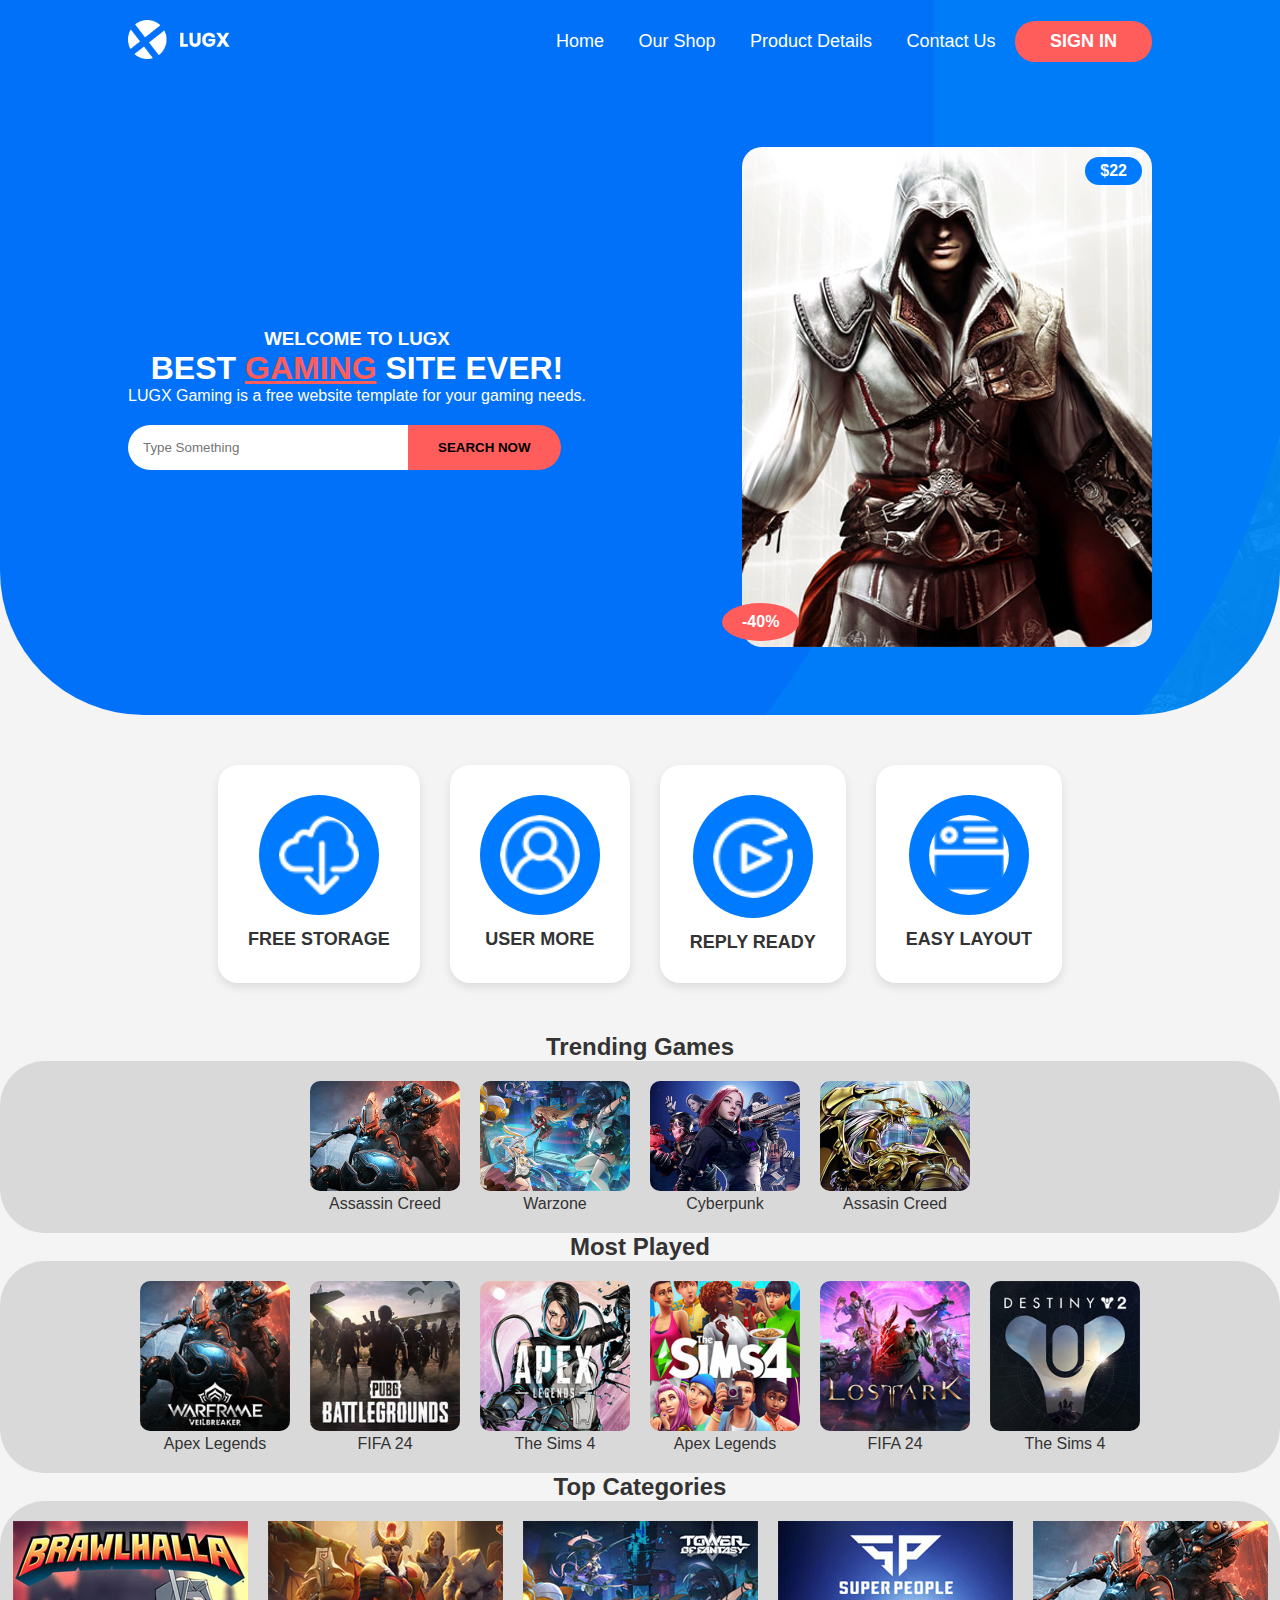
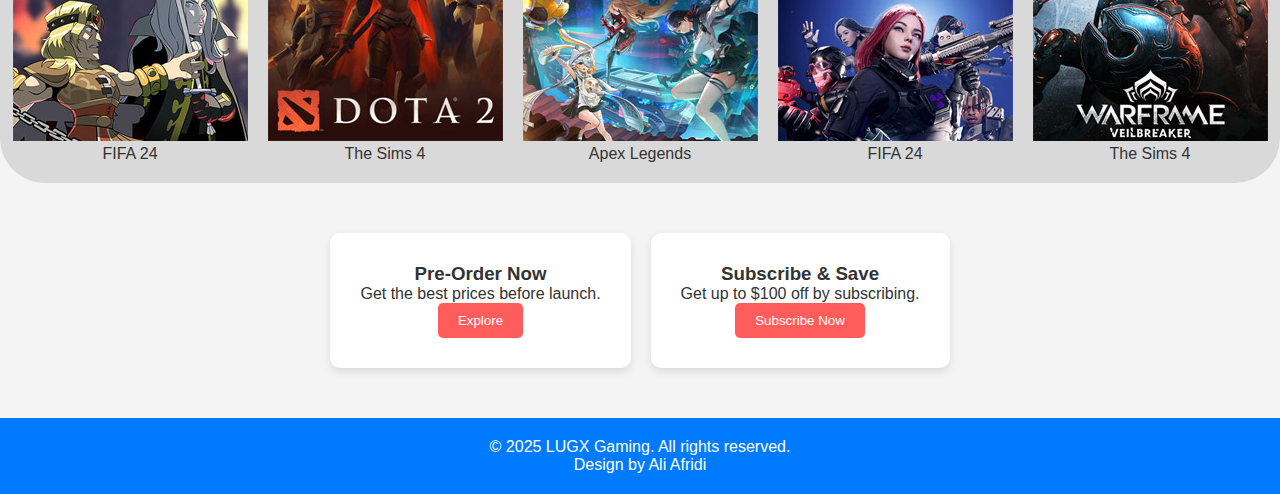
<file: index.html>
<!DOCTYPE html>
<html lang="en">
<head>
    <meta charset="UTF-8">
    <meta name="viewport" content="width=device-width, initial-scale=1.0">
    <title>Gaming Website</title>
    <link rel="stylesheet" href="style.css">
    <link
    rel="stylesheet"
    href="https://cdnjs.cloudflare.com/ajax/libs/animate.css/4.1.1/animate.min.css"
  />
</head>
<body>
    <header class="header">
        <div class="logo ">
            <img src="./images/logo.png" alt="">
        </div>
        <nav class="navbar">
                <a href="./index.html">Home</a>
                <a href="./ourshop.html">Our Shop</a>
                <a href="./product.html">Product Details</a>
                <a href="./Contact-Us.html">Contact Us</a>
                <button class="sign-in"><a href="./sign-in.html">SIGN IN</a></button>
        </nav>
    </header>

    <section class="hero">
        <div class="hero-content">
            <h3>WELCOME TO LUGX</h3>
            <h1>BEST <span>GAMING</span> SITE EVER!</h1>
            <p>LUGX Gaming is a free website template for your gaming needs.</p>
            <div class="search-bar">
                <input type="text" placeholder="Type Something">
                <button>SEARCH NOW</button>
            </div>
        </div>
        <div class="hero-image">
            <img src="./images/banner-image.jpg" alt="Gaming Character">
            <div class="price-tag">$22</div>
            <div class="discount-tag">-40%</div>
        </div>
    </section>

    <section class="features">
            <div class="feature-item">
                <img src="./images/featured-01.png" alt="Free Storage">
                <p>FREE STORAGE</p>
            </div>
            <div class="feature-item">
                <img src="./images/featured-02.png" alt="User More">
                <p>USER MORE</p>
            </div>
            <div class="feature-item">
                <img src="./images/featured-03.png" alt="Reply Ready">
                <p>REPLY READY</p>
            </div>
            <div class="feature-item">
                <img src="./images/featured-04.png" alt="Easy Layout">
                <p>EASY LAYOUT</p>
            </div>
      </section>

    <section class="trending">
        <h2>Trending Games</h2>
        <div class="game-list">
            <div class="game">
                <img src="./images/trending-01.jpg" alt="Game">
                <p>Assassin Creed</p>
            </div>
            <div class="game">
                <img src="./images/trending-02.jpg" alt="Game">
                <p>Warzone</p>
            </div>
            <div class="game">
                <img src="./images/trending-03.jpg" alt="Game">
                <p>Cyberpunk</p>
            </div>
            <div class="game">
                <img src="./images/trending-04.jpg" alt="Game">
                <p>Assasin Creed</p>
            </div>
        </div>
    </section>

    <section class="most-played">
        <h2>Most Played</h2>
        <div class="game-list">
            <div class="game">
                <img src="./images/top-game-01.jpg" alt="Game">
                <p>Apex Legends</p>
            </div>
            <div class="game">
                <img src="./images/top-game-02.jpg" alt="Game">
                <p>FIFA 24</p>
            </div>
            <div class="game">
                <img src="./images/top-game-03.jpg" alt="Game">
                <p>The Sims 4</p>
            </div>
            <div class="game">
                <img src="./images/top-game-04.jpg" alt="Game">
                <p>Apex Legends</p>
            </div>
            <div class="game">
                <img src="./images/top-game-05.jpg" alt="Game">
                <p>FIFA 24</p>
            </div>
            <div class="game">
                <img src="./images/top-game-06.jpg" alt="Game">
                <p>The Sims 4</p>
            </div>
        </div>
    </section>

    <section class="categories">
        <h2>Top Categories</h2>
        <div class="category-list">
            <div class="Category">
                <img src="./images/categories-01.jpg" alt="Game">
                <p>FIFA 24</p>
            </div>
            <div class="Category">
                <img src="./images/categories-02.jpg" alt="Game">
                <p>The Sims 4</p>
            </div>
            <div class="Category">
                <img src="./images/categories-03.jpg" alt="Game">
                <p>Apex Legends</p>
            </div>
            <div class="Category">
                <img src="./images/categories-04.jpg" alt="Game">
                <p>FIFA 24</p>
            </div>
            <div class="Category">
                <img src="./images/categories-05.jpg" alt="Game">
                <p>The Sims 4</p>
        </div>
    </section>

    <section class="offers">
        <div class="offer-card">
            <h3>Pre-Order Now</h3>
            <p>Get the best prices before launch.</p>
            <button>Explore</button>
        </div>
        <div class="offer-card">
            <h3>Subscribe & Save</h3>
            <p>Get up to $100 off by subscribing.</p>
            <button>Subscribe Now</button>
        </div>
    </section>

    <footer class="footer">
        <p>&copy; 2025 LUGX Gaming. All rights reserved.</p>
        <p>Design by Ali Afridi</p>
    </footer>
</body>
</html>
</file>
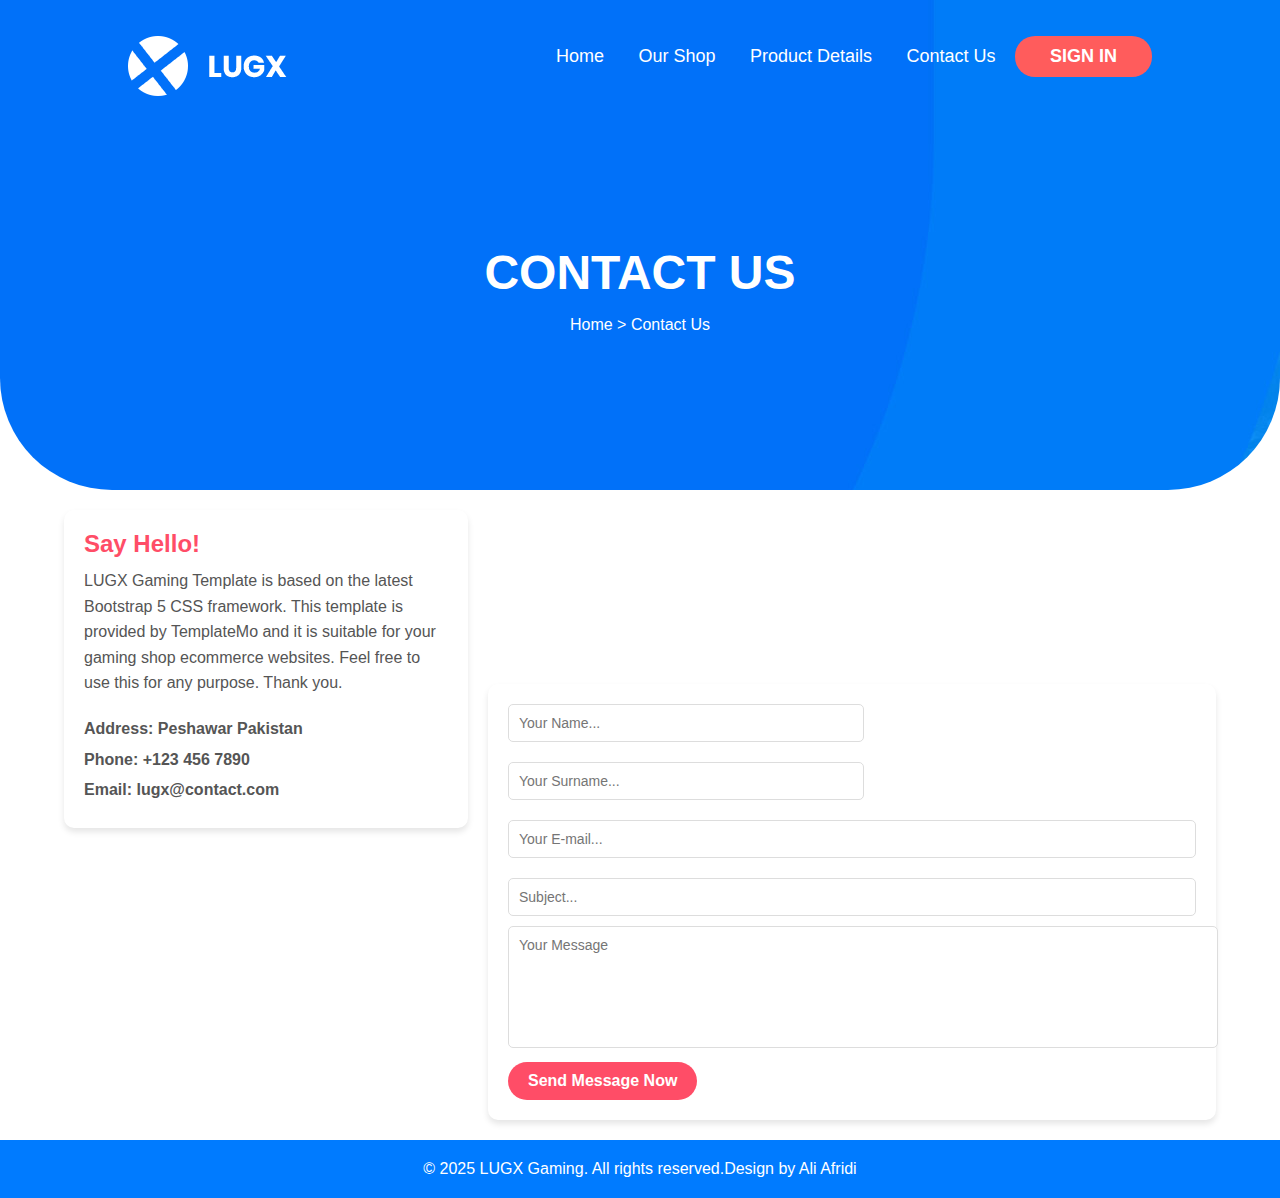
<file: Contact-Us.html>
<!DOCTYPE html>
<html lang="en">
<head>
    <meta charset="UTF-8">
    <meta name="viewport" content="width=device-width, initial-scale=1.0">
    <title>Document</title>
    <link rel="stylesheet" href="contact-us.css">
</head>
<body>
    <header class="header">
        
        <nav class="navbar">
            <div class="logo">
                <img src="./images/logo.png" alt="">
            </div>
            <div>
                <a href="./index.html">Home</a>
                <a href="./ourshop.html">Our Shop</a>
                <a href="./product.html">Product Details</a>
                <a href="./Contact-Us.html">Contact Us</a>
                <button class="sign-in"><a href="./sign-in.html">SIGN IN</a></button>
            </div>
        </nav>
        <div class="ourshop">
            <h1>CONTACT US</h1>
            <p>Home > Contact Us</p>
        </div>
    </header>

    <div class="container">
        <div class="contact-info">
            <h2>Say Hello!</h2>
            <p>
                LUGX Gaming Template is based on the latest Bootstrap 5 CSS framework. This template is provided by TemplateMo and it is suitable for your gaming shop ecommerce websites. Feel free to use this for any purpose. Thank you.
            </p>
            <div class="details">
                <p><strong>Address:</strong> Peshawar Pakistan</p>
                <p><strong>Phone:</strong> +123 456 7890</p>
                <p><strong>Email:</strong> lugx@contact.com</p>
            </div>
        </div>
        <div class="map-form">
            <div class="map">
                <iframe src="https://www.google.com/maps/embed?pb=!1m18!1m12!1m3!1d423507.77593960473!2d70.9415746094847!3d33.975718807431505!2m3!1f0!2f0!3f0!3m2!1i1024!2i768!4f13.1!3m3!1m2!1s0x38d917b90f0e79cf%3A0xa816b2637558a412!2sPeshawar%2C%20Khyber%20Pakhtunkhwa%2C%20Pakistan!5e0!3m2!1sen!2sus!4v1737830432767!5m2!1sen!2sus" width="600" height="450" style="border:0;" allowfullscreen="" loading="lazy" referrerpolicy="no-referrer-when-downgrade"></iframe>            </div>
            <form class="form">
                <div style="display: flex; gap: 10px; flex-wrap: wrap;">
                    <input type="text" placeholder="Your Name...">
                    <input type="text" placeholder="Your Surname...">
                    <input type="email" placeholder="Your E-mail..." class="full-width">
                    <input type="text" placeholder="Subject..." class="full-width">
                </div>
                <textarea placeholder="Your Message"></textarea>
                <button type="submit">Send Message Now</button>
            </form>
        </div>
    </div>
    <footer class="footer">
        <p>&copy; 2025 LUGX Gaming. All rights reserved.</p>
        <p>Design by Ali Afridi</p>
    </footer>
</body>
</html>
</file>
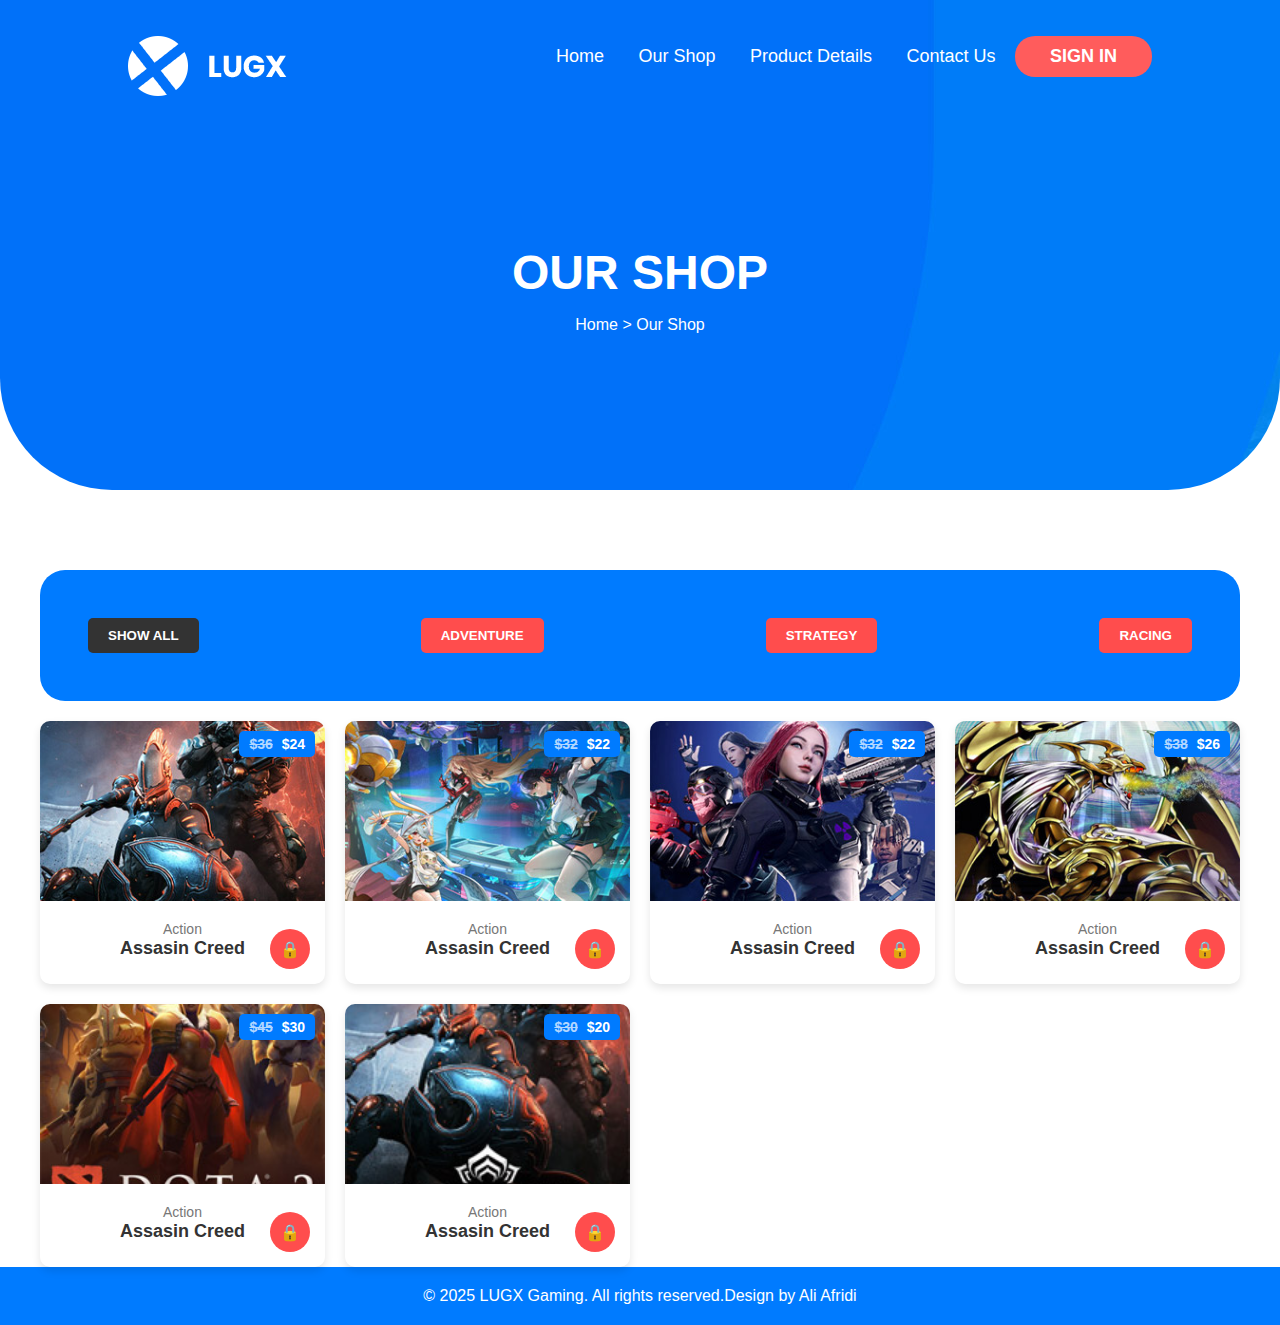
<file: ourshop.html>
<!DOCTYPE html>
<html lang="en">
<head>
    <meta charset="UTF-8">
    <meta name="viewport" content="width=device-width, initial-scale=1.0">
    <title>Document</title>
    <link rel="stylesheet" href="ourshop.css">
</head>
<body>
    <header class="header">
        
        <nav class="navbar">
            <div class="logo">
                <img src="./images/logo.png" alt="">
            </div>
            <div>
                <a href="./index.html">Home</a>
                <a href="./ourshop.html">Our Shop</a>
                <a href="./product.html">Product Details</a>
                <a href="./Contact-Us.html">Contact Us</a>
                <button class="sign-in"><a href="./sign-in.html">SIGN IN</a></button>
            </div>
        </nav>
        <div class="ourshop">
            <h1>OUR SHOP</h1>
            <p>Home > Our Shop</p>
        </div>
    </header>

    <div class="container">
        <div class="main-header">
            <button><a href="./ourshop.html">SHOW ALL</a></button>
            <button><a href="./ourshop2.html">ADVENTURE</a></button>
            <button><a href="./ourshop3.html">STRATEGY</a></button>
            <button><a href="./ourshop4.html">RACING</a></button>
        </div>

        <div class="cards">
            <div class="card">
                <img src="./images/trending-01.jpg" alt="Game 1">
                <div class="price"><span class="old">$36</span> $24</div>
                <div class="card-content">
                    <span>Action</span>
                    <h3>Assasin Creed</h3>
                </div>
                <div class="lock-icon">&#128274;</div>
            </div>
            
            <div class="card">
                <img src="./images/trending-02.jpg" alt="Game 2">
                <div class="price"><span class="old">$32</span> $22</div>
                <div class="card-content">
                    <span>Action</span>
                    <h3>Assasin Creed</h3>
                </div>
                <div class="lock-icon">&#128274;</div>
            </div>

            <div class="card">
                <img src="./images/trending-03.jpg" alt="Game 4">
                <div class="price"><span class="old">$32</span> $22</div>
                <div class="card-content">
                    <span>Action</span>
                    <h3>Assasin Creed</h3>
                </div>
                <div class="lock-icon">&#128274;</div>
            </div>

            <div class="card">
                <img src="./images/trending-04.jpg" alt="Game">
                <div class="price"><span class="old">$38</span> $26</div>
                <div class="card-content">
                    <span>Action</span>
                    <h3>Assasin Creed</h3>
                </div>
                <div class="lock-icon">&#128274;</div>
            </div>

            <div class="card">
                <img src="./images/categories-02.jpg" alt="Game 3">
                <div class="price"><span class="old">$45</span> $30</div>
                <div class="card-content">
                    <span>Action</span>
                    <h3>Assasin Creed</h3>
                </div>
                <div class="lock-icon">&#128274;</div>
            </div>

            <div class="card">
                <img src="./images/top-game-01.jpg" alt="Game 6">
                <div class="price"><span class="old">$30</span> $20</div>
                <div class="card-content">
                    <span>Action</span>
                    <h3>Assasin Creed</h3>
                </div>
                <div class="lock-icon">&#128274;</div>
            </div>
        </div>
    </div>
    <footer class="footer">
        <p>&copy; 2025 LUGX Gaming. All rights reserved.</p>
        <p>Design by Ali Afridi</p>
    </footer>



</body>
</html>
</file>
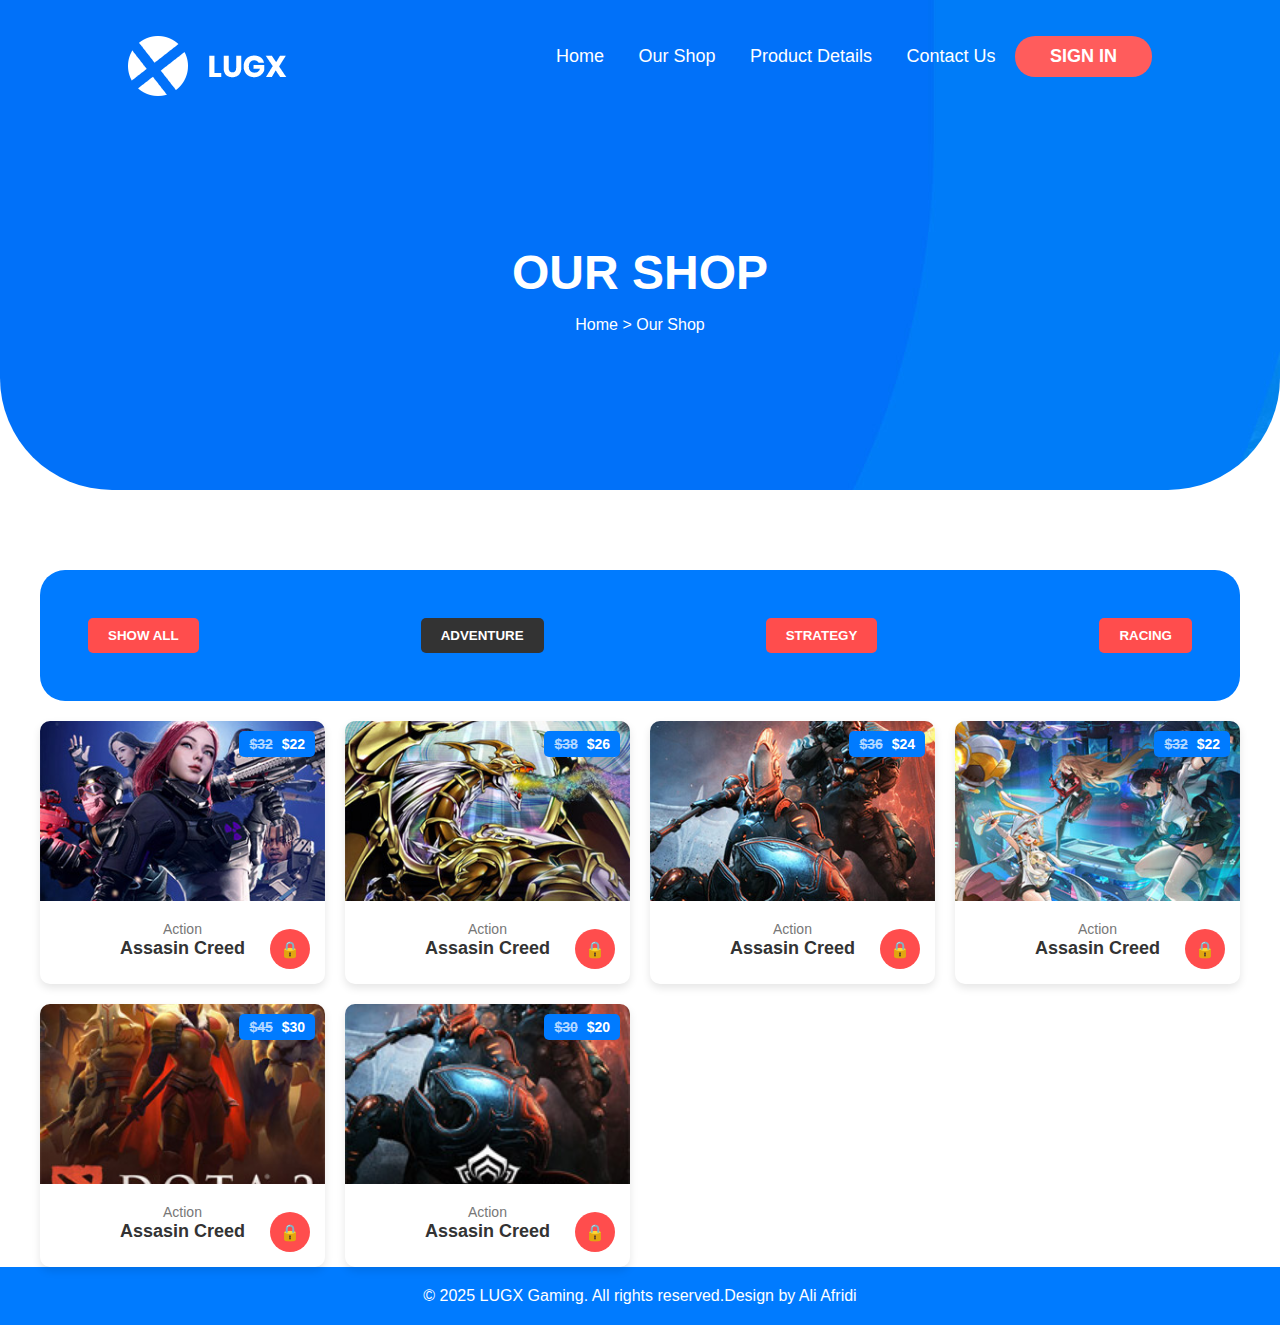
<file: ourshop2.html>
<!DOCTYPE html>
<html lang="en">
<head>
    <meta charset="UTF-8">
    <meta name="viewport" content="width=device-width, initial-scale=1.0">
    <title>Document</title>
    <link rel="stylesheet" href="ourshop2.css">
</head>
<body>
    <header class="header">
        
        <nav class="navbar">
            <div class="logo">
                <img src="./images/logo.png" alt="">
            </div>
            <div>

                <a href="./index.html">Home</a>
                <a href="./ourshop.html">Our Shop</a>
                <a href="./product.html">Product Details</a>
                <a href="./Contact-Us.html">Contact Us</a>
                <button class="sign-in"><a href="./sign-in.html">SIGN IN</a></button>
            </div>
        </nav>
        <div class="ourshop">
            <h1>OUR SHOP</h1>
            <p>Home > Our Shop</p>
        </div>
    </header>

    <div class="container">
        <div class="main-header">
            <button><a href="./ourshop.html">SHOW ALL</a></button>
            <button><a href="./ourshop2.html">ADVENTURE</a></button>
            <button><a href="./ourshop3.html">STRATEGY</a></button>
            <button><a href="./ourshop4.html">RACING</a></button>
        </div>

        <div class="cards">
            

            <div class="card">
                <img src="./images/trending-03.jpg" alt="Game 4">
                <div class="price"><span class="old">$32</span> $22</div>
                <div class="card-content">
                    <span>Action</span>
                    <h3>Assasin Creed</h3>
                </div>
                <div class="lock-icon">&#128274;</div>
            </div>

            <div class="card">
                <img src="./images/trending-04.jpg" alt="Game">
                <div class="price"><span class="old">$38</span> $26</div>
                <div class="card-content">
                    <span>Action</span>
                    <h3>Assasin Creed</h3>
                </div>
                <div class="lock-icon">&#128274;</div>
            </div>

            <div class="card">
                <img src="./images/trending-01.jpg" alt="Game 1">
                <div class="price"><span class="old">$36</span> $24</div>
                <div class="card-content">
                    <span>Action</span>
                    <h3>Assasin Creed</h3>
                </div>
                <div class="lock-icon">&#128274;</div>
            </div>
            
            <div class="card">
                <img src="./images/trending-02.jpg" alt="Game 2">
                <div class="price"><span class="old">$32</span> $22</div>
                <div class="card-content">
                    <span>Action</span>
                    <h3>Assasin Creed</h3>
                </div>
                <div class="lock-icon">&#128274;</div>
            </div>

            <div class="card">
                <img src="./images/categories-02.jpg" alt="Game 3">
                <div class="price"><span class="old">$45</span> $30</div>
                <div class="card-content">
                    <span>Action</span>
                    <h3>Assasin Creed</h3>
                </div>
                <div class="lock-icon">&#128274;</div>
            </div>

            <div class="card">
                <img src="./images/top-game-01.jpg" alt="Game 6">
                <div class="price"><span class="old">$30</span> $20</div>
                <div class="card-content">
                    <span>Action</span>
                    <h3>Assasin Creed</h3>
                </div>
                <div class="lock-icon">&#128274;</div>
            </div>
        </div>
    </div>
    <footer class="footer">
        <p>&copy; 2025 LUGX Gaming. All rights reserved.</p>
        <p>Design by Ali Afridi</p>
    </footer>



</body>
</html>
</file>
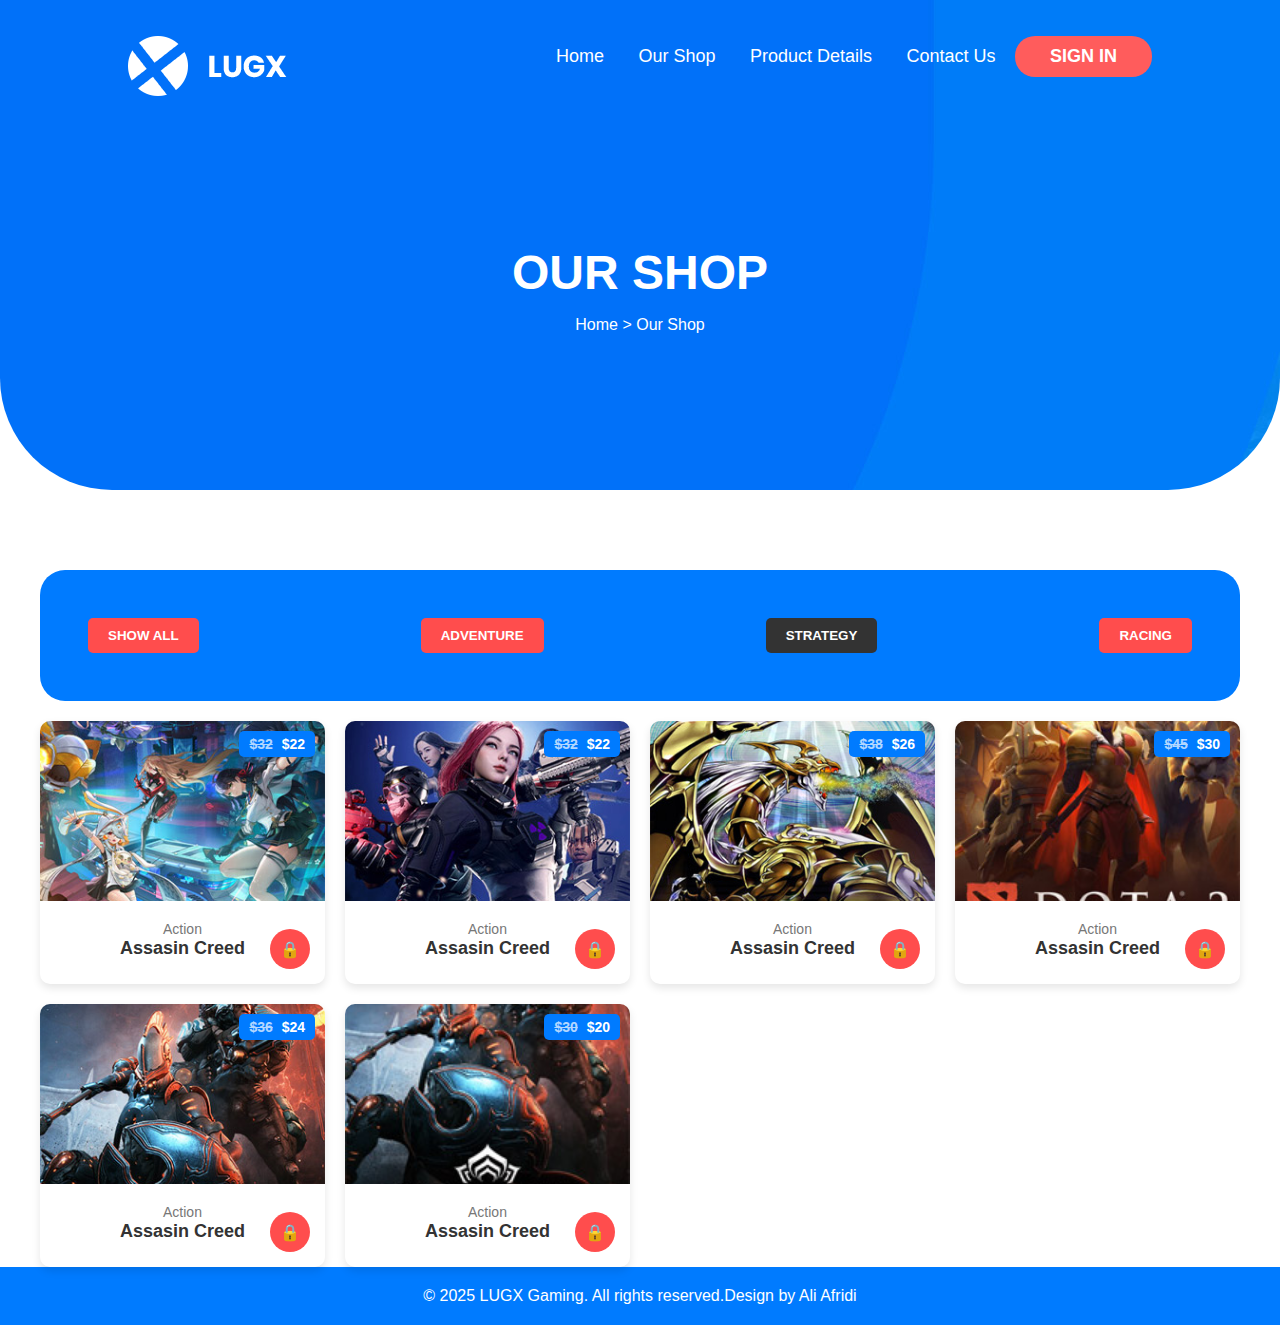
<file: ourshop3.html>
<!DOCTYPE html>
<html lang="en">
<head>
    <meta charset="UTF-8">
    <meta name="viewport" content="width=device-width, initial-scale=1.0">
    <title>Document</title>
    <link rel="stylesheet" href="ourshop3.css">
</head>
<body>
    <header class="header">
        
        <nav class="navbar">
            <div class="logo">
                <img src="./images/logo.png" alt="">
            </div>
            <div>

                <a href="./index.html">Home</a>
                <a href="./ourshop.html">Our Shop</a>
                <a href="./product.html">Product Details</a>
                <a href="./Contact-Us.html">Contact Us</a>
                <button class="sign-in"><a href="sign-in.html">SIGN IN</a></button>
            </div>
        </nav>
        <div class="ourshop">
            <h1>OUR SHOP</h1>
            <p>Home > Our Shop</p>
        </div>
    </header>

    <div class="container">
        <div class="main-header">
            <button><a href="./ourshop.html">SHOW ALL</a></button>
            <button><a href="./ourshop2.html">ADVENTURE</a></button>
            <button><a href="./ourshop3.html">STRATEGY</a></button>
            <button><a href="./ourshop4.html">RACING</a></button>
        </div>

        <div class="cards">
            
            
            <div class="card">
                <img src="./images/trending-02.jpg" alt="Game 2">
                <div class="price"><span class="old">$32</span> $22</div>
                <div class="card-content">
                    <span>Action</span>
                    <h3>Assasin Creed</h3>
                </div>
                <div class="lock-icon">&#128274;</div>
            </div>

            <div class="card">
                <img src="./images/trending-03.jpg" alt="Game 4">
                <div class="price"><span class="old">$32</span> $22</div>
                <div class="card-content">
                    <span>Action</span>
                    <h3>Assasin Creed</h3>
                </div>
                <div class="lock-icon">&#128274;</div>
            </div>

            <div class="card">
                <img src="./images/trending-04.jpg" alt="Game">
                <div class="price"><span class="old">$38</span> $26</div>
                <div class="card-content">
                    <span>Action</span>
                    <h3>Assasin Creed</h3>
                </div>
                <div class="lock-icon">&#128274;</div>
            </div>

            <div class="card">
                <img src="./images/categories-02.jpg" alt="Game 3">
                <div class="price"><span class="old">$45</span> $30</div>
                <div class="card-content">
                    <span>Action</span>
                    <h3>Assasin Creed</h3>
                </div>
                <div class="lock-icon">&#128274;</div>
            </div>

            <div class="card">
                <img src="./images/trending-01.jpg" alt="Game 1">
                <div class="price"><span class="old">$36</span> $24</div>
                <div class="card-content">
                    <span>Action</span>
                    <h3>Assasin Creed</h3>
                </div>
                <div class="lock-icon">&#128274;</div>
            </div>
            <div class="card">
                <img src="./images/top-game-01.jpg" alt="Game 6">
                <div class="price"><span class="old">$30</span> $20</div>
                <div class="card-content">
                    <span>Action</span>
                    <h3>Assasin Creed</h3>
                </div>
                <div class="lock-icon">&#128274;</div>
            </div>
        </div>
    </div>

    <footer class="footer">
        <p>&copy; 2025 LUGX Gaming. All rights reserved.</p>
        <p>Design by Ali Afridi</p>
    </footer>


</body>
</html>
</file>
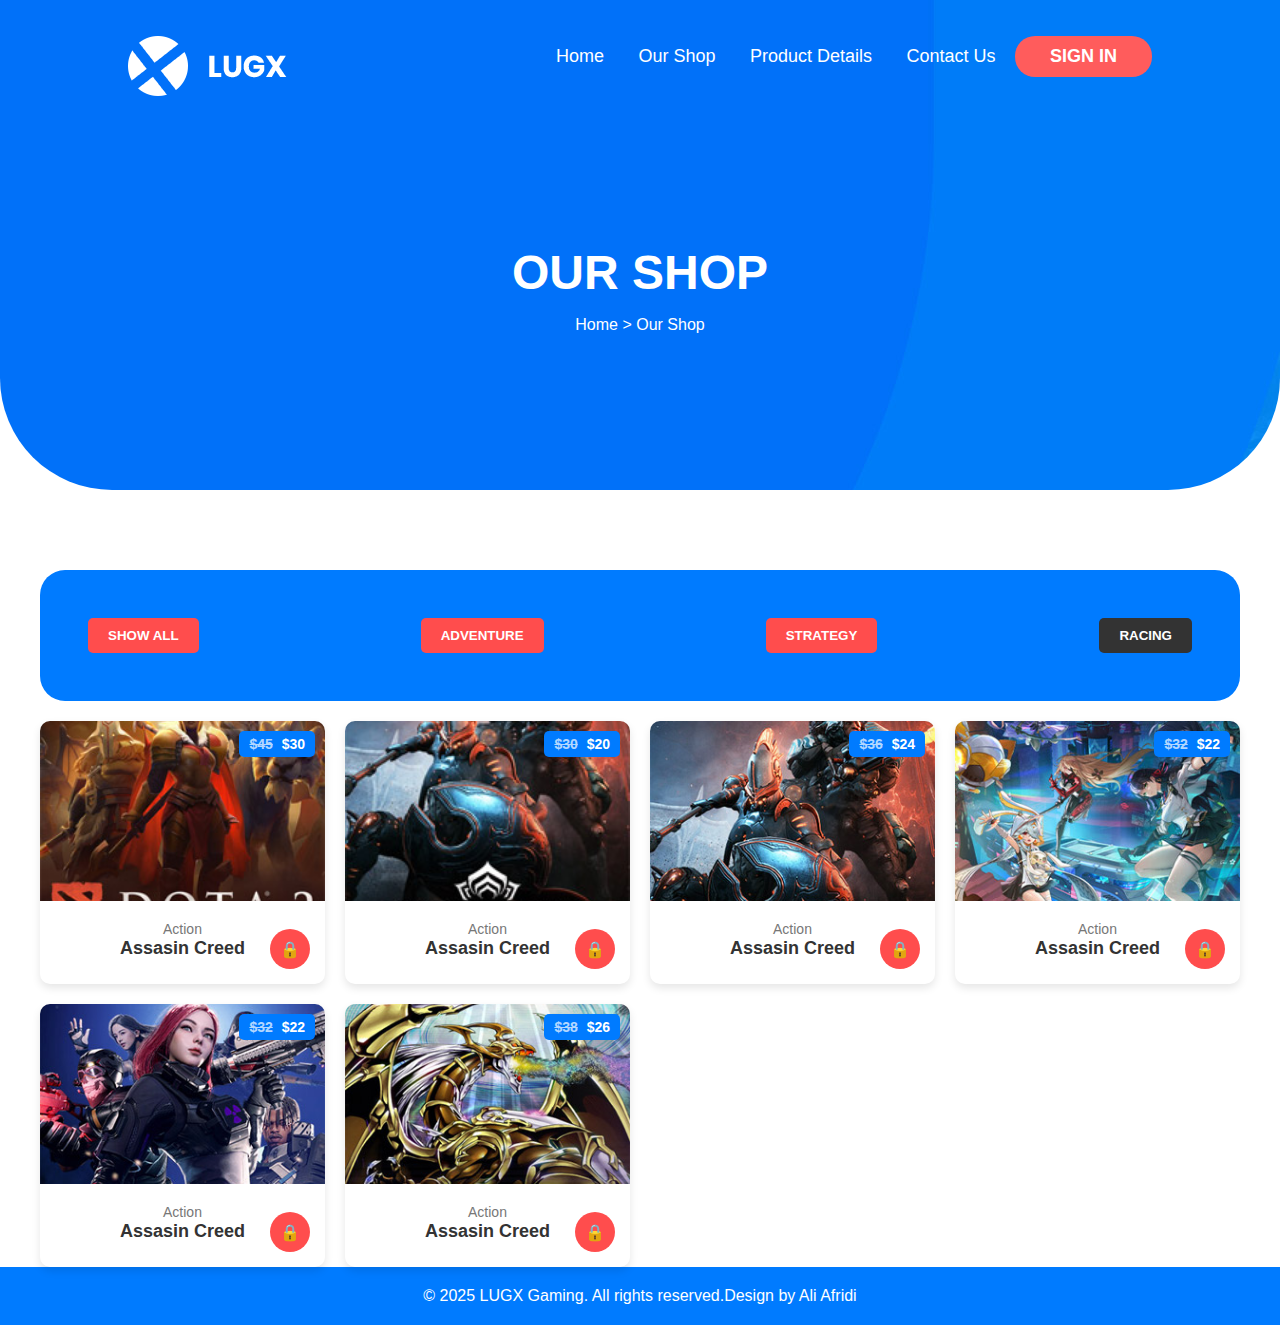
<file: ourshop4.html>
<!DOCTYPE html>
<html lang="en">
<head>
    <meta charset="UTF-8">
    <meta name="viewport" content="width=device-width, initial-scale=1.0">
    <title>Document</title>
    <link rel="stylesheet" href="ourshop4.css">
</head>
<body>
    <header class="header">
        
        <nav class="navbar">
            <div class="logo">
                <img src="./images/logo.png" alt="">
            </div>
            <div>

                <a href="./index.html">Home</a>
                <a href="./ourshop.html">Our Shop</a>
                <a href="./product.html">Product Details</a>
                <a href="./Contact-Us.html">Contact Us</a>
                <button class="sign-in"><a href="./sign-in.html">SIGN IN</a></button>
            </div>
        </nav>
        <div class="ourshop">
            <h1>OUR SHOP</h1>
            <p>Home > Our Shop</p>
        </div>
    </header>

    <div class="container">
        <div class="main-header">
            <button><a href="./ourshop.html">SHOW ALL</a></button>
            <button><a href="./ourshop2.html">ADVENTURE</a></button>
            <button><a href="./ourshop3.html">STRATEGY</a></button>
            <button><a href="./ourshop4.html">RACING</a></button>
        </div>

        <div class="cards">
            <div class="card">
                <img src="./images/categories-02.jpg" alt="Game 3">
                <div class="price"><span class="old">$45</span> $30</div>
                <div class="card-content">
                    <span>Action</span>
                    <h3>Assasin Creed</h3>
                </div>
                <div class="lock-icon">&#128274;</div>
            </div>

            <div class="card">
                <img src="./images/top-game-01.jpg" alt="Game 6">
                <div class="price"><span class="old">$30</span> $20</div>
                <div class="card-content">
                    <span>Action</span>
                    <h3>Assasin Creed</h3>
                </div>
                <div class="lock-icon">&#128274;</div>
            </div>
            <div class="card">
                <img src="./images/trending-01.jpg" alt="Game 1">
                <div class="price"><span class="old">$36</span> $24</div>
                <div class="card-content">
                    <span>Action</span>
                    <h3>Assasin Creed</h3>
                </div>
                <div class="lock-icon">&#128274;</div>
            </div>
            
            <div class="card">
                <img src="./images/trending-02.jpg" alt="Game 2">
                <div class="price"><span class="old">$32</span> $22</div>
                <div class="card-content">
                    <span>Action</span>
                    <h3>Assasin Creed</h3>
                </div>
                <div class="lock-icon">&#128274;</div>
            </div>

            <div class="card">
                <img src="./images/trending-03.jpg" alt="Game 4">
                <div class="price"><span class="old">$32</span> $22</div>
                <div class="card-content">
                    <span>Action</span>
                    <h3>Assasin Creed</h3>
                </div>
                <div class="lock-icon">&#128274;</div>
            </div>

            <div class="card">
                <img src="./images/trending-04.jpg" alt="Game">
                <div class="price"><span class="old">$38</span> $26</div>
                <div class="card-content">
                    <span>Action</span>
                    <h3>Assasin Creed</h3>
                </div>
                <div class="lock-icon">&#128274;</div>
            </div>

            
        </div>
    </div>

    <footer class="footer">
        <p>&copy; 2025 LUGX Gaming. All rights reserved.</p>
        <p>Design by Ali Afridi</p>
    </footer>


</body>
</html>
</file>
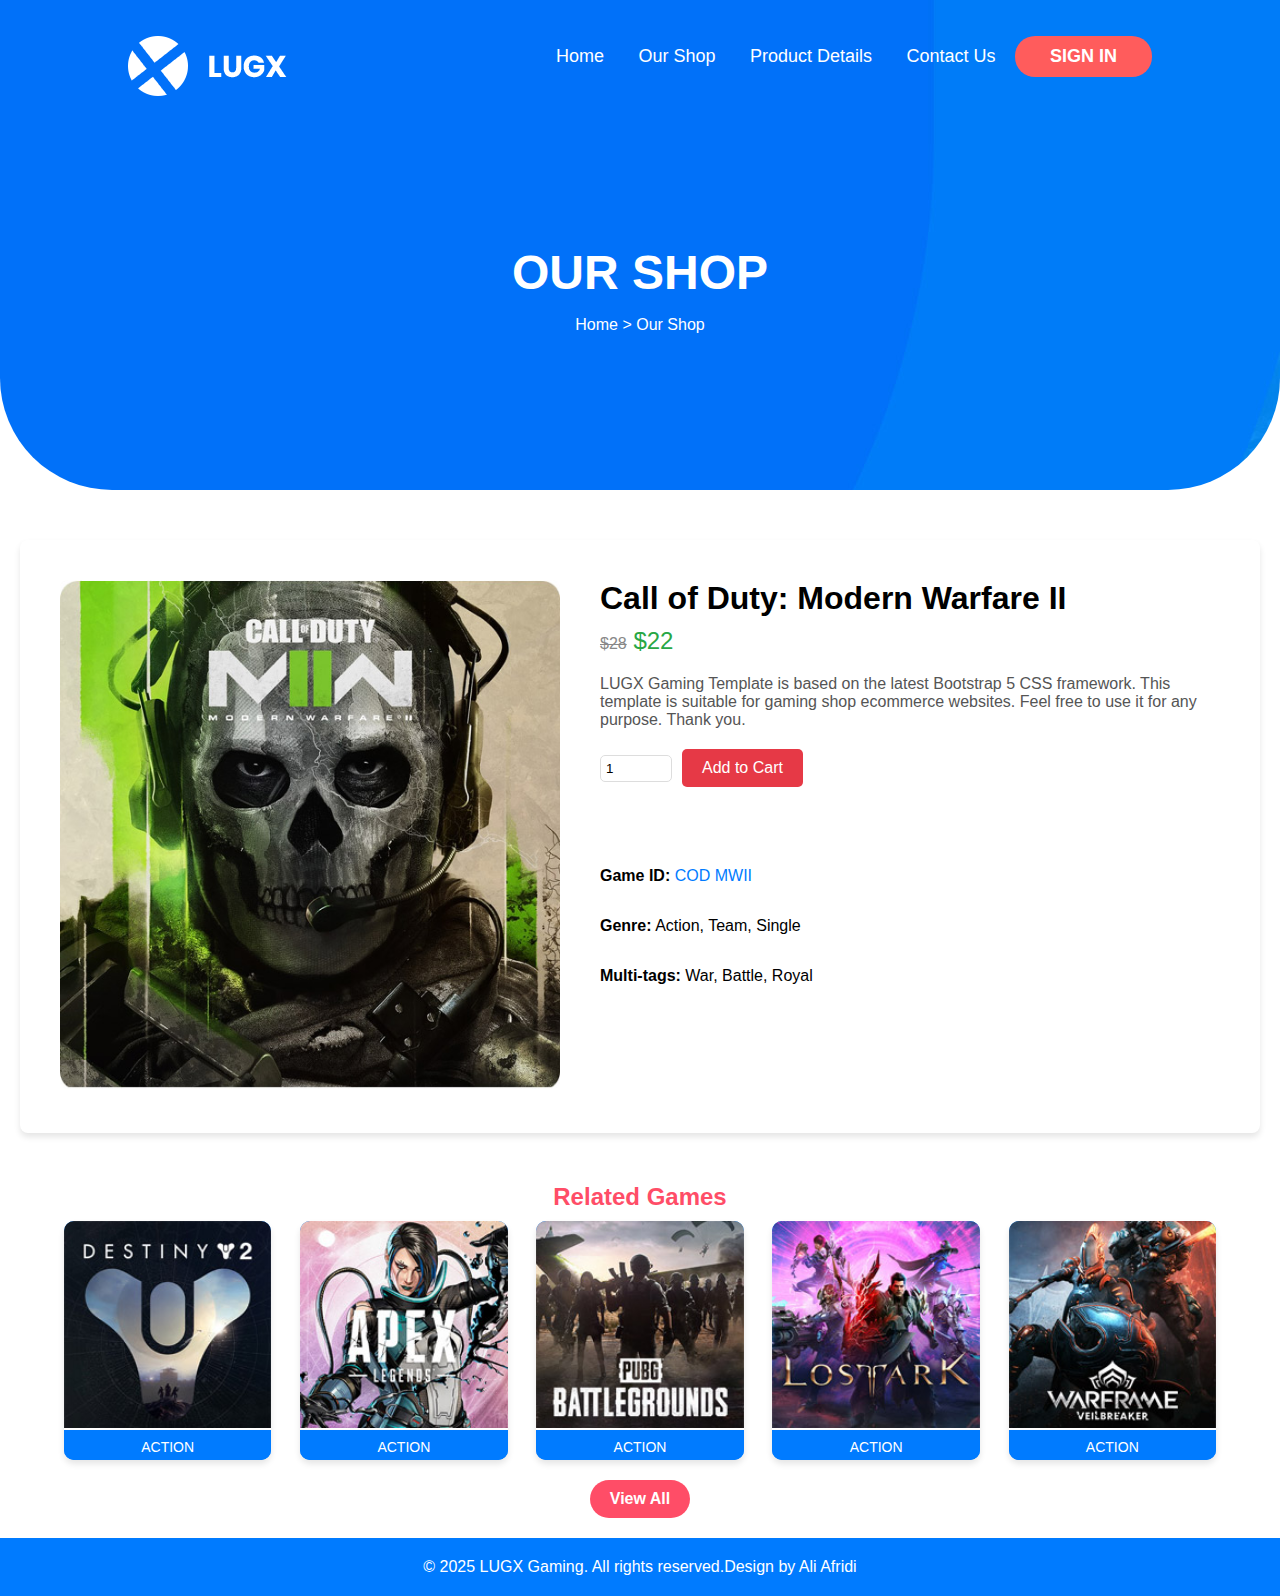
<file: product.html>
<!DOCTYPE html>
<html lang="en">
<head>
    <meta charset="UTF-8">
    <meta name="viewport" content="width=device-width, initial-scale=1.0">
    <title>Game Store</title>
    <link rel="stylesheet" href="product.css">
</head>
<body>
    <header class="header">
        <nav class="navbar">
            <div class="logo">
                <img src="./images/logo.png" alt="">
            </div>
            <div>
                <a href="./index.html">Home</a>
                <a href="./ourshop.html">Our Shop</a>
                <a href="./product.html">Product Details</a>
                <a href="./Contact-Us.html">Contact Us</a>
                <button class="sign-in"><a href="./sign-in.html">SIGN IN</a></button>
            </div>
        </nav>
        <div class="ourshop">
            <h1>OUR SHOP</h1>
            <p>Home > Our Shop</p>
        </div>
    </header>

    <div class="container">
        <div class="image">
            <img src="./images/single-game.jpg" alt="Game Image">
        </div>
        <div class="details">
            <h1>Call of Duty: Modern Warfare II</h1>
            <div class="price">
                <del>$28</del> <span>$22</span>
            </div>
            <p>LUGX Gaming Template is based on the latest Bootstrap 5 CSS framework. This template is suitable for gaming shop ecommerce websites. Feel free to use it for any purpose. Thank you.</p>
            <div class="add-to-cart">
                <input type="number" value="1" min="1" style="width: 60px; padding: 5px; border-radius: 5px; border: 1px solid #ddd;">
                <button>Add to Cart</button>
            </div>
            <div class="info">
                <div><strong>Game ID:</strong> <a href="#">COD MWII</a></div>
                <div><strong>Genre:</strong> Action, Team, Single</div>
                <div><strong>Multi-tags:</strong> War, Battle, Royal</div>
            </div>
        </div>
    </div>
    <div class="container1">
        <h2>Related Games</h2>
        <div class="card-container">
            <div class="card">
                <img src="./images/top-game-06.jpg" alt="Brawlhalla">
                <div class="label">Action</div>
            </div>
            <div class="card">
                <img src="./images/top-game-03.jpg" alt="Warframe">
                <div class="label">Action</div>
            </div>
            <div class="card">
                <img src="./images/top-game-02.jpg" alt="Tower of Fantasy">
                <div class="label">Action</div>
            </div>
            <div class="card">
                <img src="./images/top-game-05.jpg" alt="Super People">
                <div class="label">Action</div>
            </div>
            <div class="card">
                <img src="./images/top-game-01.jpg" alt="Warframe">
                <div class="label">Action</div>
            </div>
        </div>
        <a href="#" class="view-all">View All</a>
    </div>
    <footer class="footer">
        <p>&copy; 2025 LUGX Gaming. All rights reserved.</p>
        <p>Design by Ali Afridi</p>
    </footer>
</body>
</html>
</file>
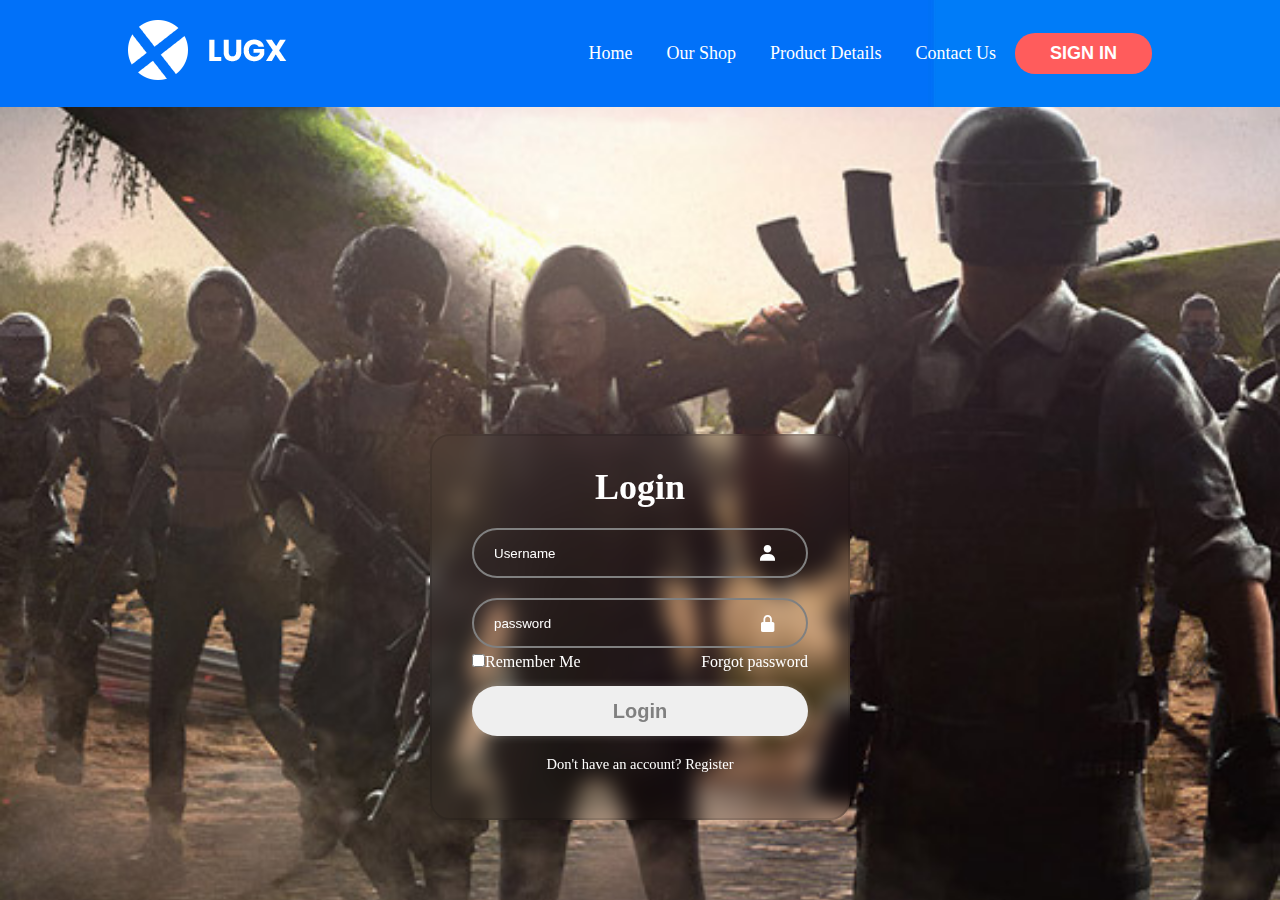
<file: sign-in.html>
<!DOCTYPE html>
<html lang="en">
<head>
     <meta charset="UTF-8">
     <meta name="viewport" content="width=device-width, initial-scale=1.0">
     <title>Document</title>
     <link href='https://unpkg.com/boxicons@2.1.4/css/boxicons.min.css' rel='stylesheet'>
    <link rel="stylesheet" href="sign-in.css">
     
</head>
<body>
  <header class="header">
    <div class="logo">
        <img src="./images/logo.png" alt="">
    </div>
    <nav class="navbar">
        <a href="./index.html">Home</a>
            <a href="./ourshop.html">Our Shop</a>
            <a href="./product.html">Product Details</a>
            <a href="./Contact-Us.html">Contact Us</a>
            <button class="sign-in"><a href="./sign-in.html">SIGN IN</a></button>
    </nav>
</header>
          <div class="wrapper">
               <h1>Login</h1>
               <form action="">
                    <div class="A">
                         <input type="text" placeholder="Username" required>
                         <i class='bx bxs-user'></i>
                    </div>
                    <div class="A">
                         <input type="password" placeholder="password" required>
                         <i class='bx bxs-lock-alt'></i>
                    </div>
                    <div class="B">
                         <label for=""><input type="checkbox">Remember Me</label>
                         <a href="#">Forgot password</a>
                    </div>
                    <button class="btn">Login</button>
                    <div class="C">
                         <p>Don't have an account? <a href="#">Register</a></p>
                    </div>



               </form>
          </div>



</body>
</html>
</file>
<file: style.css>
/* General Styles */
*{
    margin: 0;
    padding: 0;
    font-family: sans-serif;
}
body {
    margin: 0;
    font-family: Arial, sans-serif;
    background: #f4f4f4;
    color: #333;
    text-align: center;
}

/* Header */
.header {
    display: flex;
    justify-content: space-between;
    align-items: center;
    padding: 20px 10%;
    background: url(./images/banner-bg.jpg);
    color: white;
    
}

.logo {
    width: 10%;
    font-weight: bold;
    /* animation-duration: 3s;
    animation-delay: 2s; */
}
.logo img{
    width: 100%;
}

.navbar a {
    color: white;
    text-decoration: none;
    margin: 0 15px;
    font-size: 18px;
}
.navbar a:hover{
    background-color: goldenrod;
    padding: 7px;
    border-radius: 25px;
}

.sign-in {
    background: #ff5c5c;
    border: none;
    padding: 10px 20px;
    border-radius: 20px;
    font-weight: bold;
    cursor: pointer;
}
/* Hero Section */
.hero {
    display: flex;
    align-items: center;
    justify-content: space-between;
    padding: 5% 10%;
    background: url(./images/banner-bg.jpg);
    color: white;
    border-bottom-right-radius: 9rem;
    border-bottom-left-radius: 9rem;
}

.hero-content h1 span {
    text-decoration: underline;
    color: #ff5c5c;
}
.hero-image {
    position: relative;

}

.hero-image img {
    width: 100%;
    border-radius: 20px;
}

.price-tag {
    position: absolute;
    top: 10px;
    right: 10px;
    background: #007bff;
    color: #fff;
    padding: 5px 15px;
    border-radius: 20px;
    font-weight: bold;
}

.discount-tag {
    position: absolute;
    bottom: 10px;
    left: -20px;
    background: #ff5c5c;
    color: #fff;
    padding: 10px 20px;
    border-radius: 50%;
    font-weight: bold;
}


.search-bar {
    display: flex;
    margin-top: 20px;
}

.search-bar input {
    padding: 15px;
    border: none;
    border-radius: 25px 0 0 25px;
    width: 250px;
}

.search-bar button {
    background: #ff5c5c;
    border: none;
    padding: 15px 30px;
    border-radius: 0 25px 25px 0;
    cursor: pointer;
    font-weight: bold;
}
.search-bar button:hover{
    background-color: red;
}

/* Features */
.features {
    display: flex;
    justify-content: center;
    gap: 30px;
    padding: 50px 0;
}

.feature-item {
    background: white;
    padding: 30px;
    border-radius: 20px;
    box-shadow: 0 4px 10px rgba(0, 0, 0, 0.1);
    text-align: center;
    transition: transform 0.3s ease;
}

.feature-item img {
    width: 80px;
    padding: 20px;
    height: auto;
    margin-bottom: 10px;
    background-color: #007bff;
    border-radius: 50%;
}

.feature-item p {
    font-weight: bold;
    font-size: 18px;
    color: #333;
    margin: 0;
}

.feature-item:hover {
    transform: translateY(-5px);
}
/* Games Section */
.game-list {
    display: flex;
    justify-content: center;
    gap: 20px;
    flex-wrap: wrap;
    background-color: #38363623;
    border-radius: 45px;
    padding: 20px 0;
}

.game img {
    width: 150px;
    border-radius: 10px;
}

.categories .category-list {
    display: flex;
    background-color: #38363623;
    border-radius: 45px;
    justify-content: center;
    gap: 20px;
    padding: 20px 0;
}

.category {
    background: #007bff;
    color: white;
    
    padding: 20px;
    border-radius: 10px;
}

/* Offers */
.offers {
    display: flex;
    justify-content: center;
    gap: 20px;
    padding: 50px 0;
}

.offer-card {
    background: white;
    padding: 30px;
    border-radius: 10px;
    box-shadow: 0 4px 8px rgba(0, 0, 0, 0.1);
}

.offer-card button {
    background: #ff5c5c;
    color: white;
    border: none;
    padding: 10px 20px;
    border-radius: 5px;
}

/* Footer */
.footer {
    background: #007bff;
    color: white;
    padding: 20px;
}

/* Responsive Styles */

@media (max-width: 790px) {
    
    .header{
        display: flex;
        flex-direction: column;
        padding: 0;   
        
    }    
    .navbar{
        display: flex;
        flex-direction: column;
        justify-content: start;
        width: 100%;
        margin-top: 1rem;
    }  
    .navbar a{
        display: flex;
        width: 100%;
        height: 0;
        margin-bottom: 3rem;
    }
    .navbar .sign-in{
        margin: 0;
        padding: 0;
        display: flex;
        align-items: center;
        background-color: transparent;
        
    }
    .navbar a:hover{
        background-color: transparent;
        padding: 0;
    }
    .header .logo img{
        position: absolute;
        left: 40%;
        top: 7%;
        width: 50%;
    }
    .hero {
        flex-direction: column;
        text-align: center;
        
    }
    .search-bar{
        margin-bottom: 2rem;

    }
    .search-bar input {
        width: 100%;
    }

    .game-list, .category-list, .offers {
        flex-direction: column;
        align-items: center;
    }
    .features {
        flex-direction: column;
        align-items: center;
    }

    .feature-item {
        width: 80%;
    }
}
</file>
<file: contact-us.css>
*{
    margin: 0;
    padding: 0;
    font-family: sans-serif;
}

.header {
    display: flex;
    justify-content: space-between;
    padding: 20px 10%;
    flex-direction: column;
    border-bottom-right-radius: 7rem;
    border-bottom-left-radius: 7rem;
    height: 50vh;
    background: url(./images/banner-bg.jpg);
    color: white;
}

.logo {
    font-size: 28px;
    font-weight: bold;
}
.navbar{
    display: flex;
    justify-content: space-between;
    padding-top: 1rem;
}

.navbar a {
    color: white;
    text-decoration: none;
    margin: 0 15px;
    font-size: 18px;
}
.navbar a:hover{
    background-color: goldenrod;
    padding: 7px;
    border-radius: 25px;
}

.sign-in {
    background: #ff5c5c;
    border: none;
    padding: 10px 20px;
    border-radius: 20px;
    font-weight: bold;
    cursor: pointer;
}

.ourshop{
    text-align: center;
    height: 50%;
}
.ourshop h1{
    margin-bottom: 1rem;
    font-size: 3rem;
}
.container {
    display: flex;
    flex-wrap: wrap;
    justify-content: space-between;
    align-items: flex-start;
    width: 90%;
    margin: 20px auto;
    gap: 20px;
}
.contact-info {
    flex: 1;
    min-width: 300px;
    background-color: white;
    border-radius: 10px;
    padding: 20px;
    box-shadow: 0 4px 6px rgba(0, 0, 0, 0.1);
}
.contact-info h2 {
    color: #ff4d67;
    margin-bottom: 10px;
}
.contact-info p {
    margin: 10px 0;
    color: #555;
    line-height: 1.6;
}
.contact-info .details {
    margin-top: 20px;
}
.contact-info .details p {
    margin: 5px 0;
    font-weight: bold;
}

.map-form {
    flex: 2;
    min-width: 300px;
    display: flex;
    flex-direction: column;
    gap: 20px;
}

.map {
    flex: 1;
    border-radius: 10px;
    overflow: hidden;
    height: 300px;
}

iframe {
    width: 100%;
    height: 100%;
    border: none;
}

.form {
    background-color: white;
    border-radius: 10px;
    padding: 20px;
    box-shadow: 0 4px 6px rgba(0, 0, 0, 0.1);
}

.form input, .form textarea {
    width: calc(50% - 10px);
    padding: 10px;
    margin-bottom: 10px;
    border: 1px solid #ddd;
    border-radius: 5px;
    font-size: 14px;
}
.form input.full-width {
    width: 100%;
}
.form textarea {
    width: 100%;
    resize: none;
    height: 100px;
}
.form button {
    padding: 10px 20px;
    background-color: #ff4d67;
    color: white;
    border: none;
    border-radius: 20px;
    cursor: pointer;
    font-weight: bold;
    font-size: 16px;
    transition: background-color 0.2s;
}
.form button:hover {
    background-color: #ff2a47;
}
.footer {
    background: #007bff;
    color: white;
    display: flex;    
    justify-content: center;
    padding: 20px;
}
@media (max-width: 790px) {
    
    .header{
        display: flex;
        flex-direction: column;
        padding: 0;   
        
    }    
    .navbar{
        display: flex;
        flex-direction: column;
        justify-content: start;
        width: 100%;
    }  
    .navbar a{
        display: flex;
        width: 100%;
        height: 0;
        margin-bottom: 3rem;
    }
    .navbar .sign-in{
        margin: 0;
        padding: 0;
        display: flex;
        align-items: center;
        background-color: transparent;
        
    }
    .navbar a:hover{
        background-color: transparent;
        padding: 0;
    }
    .header .logo img{
        position: absolute;
        left: 40%;
        top: 7%;
        width: 50%;
    }
}
</file>
<file: ourshop.css>
/* Header */
*{
    margin: 0;
    padding: 0;
    font-family: sans-serif;
}
.header {
    display: flex;
    justify-content: space-between;
    padding: 20px 10%;
    flex-direction: column;
    border-bottom-right-radius: 7rem;
    border-bottom-left-radius: 7rem;
    height: 50vh;
    background: url(./images/banner-bg.jpg);
    color: white;
}

.logo {
    font-size: 28px;
    font-weight: bold;
}
.navbar{
    display: flex;
    justify-content: space-between;
    padding-top: 1rem;
}

.navbar a {
    color: white;
    text-decoration: none;
    margin: 0 15px;
    font-size: 18px;
}
.navbar a:hover{
    background-color: goldenrod;
    padding: 7px;
    border-radius: 25px;
}

.sign-in {
    background: #ff5c5c;
    border: none;
    padding: 10px 20px;
    border-radius: 20px;
    font-weight: bold;
    cursor: pointer;
}

.ourshop{
    text-align: center;
    height: 50%;
}
.ourshop h1{
    margin-bottom: 1rem;
    font-size: 3rem;
}
.container {
    max-width: 1200px;
    margin: 0 auto;
}

.container .main-header {
    display: flex;
    background-color: #007bff;
    padding: 3rem;
    border-radius: 25px;
    flex-wrap: wrap;
    margin-top: 5rem;
    justify-content: space-between;
    align-items: center;
    margin-bottom: 20px;
}

.container .main-header button {
    background-color: #ff4d4d;
    color: #fff;
    border: none;
    padding: 10px 20px;
    border-radius: 5px;
    cursor: pointer;
    font-weight: bold;
}

.container .main-header button:hover {
    opacity: 0.9;
}

.filters {
    display: flex;
    gap: 10px;
}

.filters button {
    background-color: #f0f0f0;
    color: #333;
    border: none;
    padding: 10px 20px;
    border-radius: 5px;
    cursor: pointer;
}

.filters button:hover {
    background-color: #ddd;
}

.cards {
    display: grid;
    grid-template-columns: repeat(auto-fit, minmax(250px, 1fr));
    gap: 20px;
}

.card {
    background-color: #fff;
    border-radius: 10px;
    box-shadow: 0 4px 8px rgba(0, 0, 0, 0.1);
    overflow: hidden;
    text-align: center;
    position: relative;
}

.card img {
    width: 100%;
    height: 180px;
    object-fit: cover;
}

.card-content {
    padding: 15px;
}

.card-content h3 {
    font-size: 18px;
    color: #333;
    margin-bottom: 10px;
}

.card-content span {
    font-size: 14px;
    color: #777;
}

.card .price {
    position: absolute;
    top: 10px;
    right: 10px;
    background-color: #007bff;
    color: #fff;
    padding: 5px 10px;
    border-radius: 5px;
    font-size: 14px;
    font-weight: bold;
}

.card .price .old {
    text-decoration: line-through;
    opacity: 0.7;
    margin-right: 5px;
}

.lock-icon {
    position: absolute;
    bottom: 15px;
    right: 15px;
    background-color: #ff4d4d;
    color: #fff;
    width: 40px;
    height: 40px;
    border-radius: 50%;
    display: flex;
    justify-content: center;
    align-items: center;
    font-size: 16px;
    font-weight: bold;
}
.main-header button:first-child{
    background-color: #333;
}
.main-header a{
    color: #fff;
    text-decoration: none;
}
.footer {
    background: #007bff;
    color: white;
    display: flex;    
    justify-content: center;
    padding: 20px;
}
@media (max-width: 790px) {
    
    .header{
        display: flex;
        flex-direction: column;
        padding: 0;   
    }    
    .navbar{
        display: flex;
        flex-direction: column;
        justify-content: start;
        width: 100%;
    }  
    .navbar a{
        display: flex;
        width: 100%;
        height: 0;
        margin-bottom: 3rem;
    }
    .navbar .sign-in{
        margin: 0;
        padding: 0;
        display: flex;
        align-items: center;
        background-color: transparent;
        
    }
    .navbar a:hover{
        background-color: transparent;
        padding: 0;
    }
    .container .main-header{
        display: flex;
        flex-direction: column;
    }
    .header .logo img{
        position: absolute;
        left: 40%;
        top: 7%;
        width: 50%;
    }
}
</file>
<file: ourshop2.css>
/* Header */
*{
    margin: 0;
    padding: 0;
    font-family: sans-serif;
}
.header {
    display: flex;
    justify-content: space-between;
    padding: 20px 10%;
    flex-direction: column;
    border-bottom-right-radius: 7rem;
    border-bottom-left-radius: 7rem;
    height: 50vh;
    background: url(./images/banner-bg.jpg);
    color: white;
}

.logo {
    font-size: 28px;
    font-weight: bold;
}
.navbar{
    display: flex;
    justify-content: space-between;
    padding-top: 1rem;
}

.navbar a {
    color: white;
    text-decoration: none;
    margin: 0 15px;
    font-size: 18px;
}
.navbar a:hover{
    background-color: goldenrod;
    padding: 7px;
    border-radius: 25px;
}

.sign-in {
    background: #ff5c5c;
    border: none;
    padding: 10px 20px;
    border-radius: 20px;
    font-weight: bold;
    cursor: pointer;
}


.ourshop{
    text-align: center;
    height: 50%;
}
.ourshop h1{
    margin-bottom: 1rem;
    font-size: 3rem;
}
.container {
    max-width: 1200px;
    margin: 0 auto;
}

.container .main-header {
    display: flex;
    background-color: #007bff;
    padding: 3rem;
    border-radius: 25px;
    margin-top: 5rem;
    justify-content: space-between;
    align-items: center;
    margin-bottom: 20px;
}

.container .main-header button {
    background-color: #ff4d4d;
    color: #fff;
    border: none;
    padding: 10px 20px;
    border-radius: 5px;
    cursor: pointer;
    font-weight: bold;
}

.container .main-header button:hover {
    opacity: 0.9;
}

.filters {
    display: flex;
    gap: 10px;
}

.filters button {
    background-color: #f0f0f0;
    color: #333;
    border: none;
    padding: 10px 20px;
    border-radius: 5px;
    cursor: pointer;
}

.filters button:hover {
    background-color: #ddd;
}

.cards {
    display: grid;
    grid-template-columns: repeat(auto-fit, minmax(250px, 1fr));
    gap: 20px;
}

.card {
    background-color: #fff;
    border-radius: 10px;
    box-shadow: 0 4px 8px rgba(0, 0, 0, 0.1);
    overflow: hidden;
    text-align: center;
    position: relative;
}

.card img {
    width: 100%;
    height: 180px;
    object-fit: cover;
}

.card-content {
    padding: 15px;
}

.card-content h3 {
    font-size: 18px;
    color: #333;
    margin-bottom: 10px;
}

.card-content span {
    font-size: 14px;
    color: #777;
}

.card .price {
    position: absolute;
    top: 10px;
    right: 10px;
    background-color: #007bff;
    color: #fff;
    padding: 5px 10px;
    border-radius: 5px;
    font-size: 14px;
    font-weight: bold;
}

.card .price .old {
    text-decoration: line-through;
    opacity: 0.7;
    margin-right: 5px;
}

.lock-icon {
    position: absolute;
    bottom: 15px;
    right: 15px;
    background-color: #ff4d4d;
    color: #fff;
    width: 40px;
    height: 40px;
    border-radius: 50%;
    display: flex;
    justify-content: center;
    align-items: center;
    font-size: 16px;
    font-weight: bold;
}
.main-header button:nth-child(2){
    background-color: #333;
}
.main-header a{
    color: #fff;
    text-decoration: none;
}
.footer {
    background: #007bff;
    color: white;
    padding: 20px;
    display: flex;    
    justify-content: center;
}
</file>
<file: ourshop3.css>
/* Header */
*{
    margin: 0;
    padding: 0;
    font-family: sans-serif;
}
.header {
    display: flex;
    justify-content: space-between;
    padding: 20px 10%;
    flex-direction: column;
    border-bottom-right-radius: 7rem;
    border-bottom-left-radius: 7rem;
    height: 50vh;
    background: url(./images/banner-bg.jpg);
    color: white;
}

.logo {
    font-size: 28px;
    font-weight: bold;
}
.navbar{
    display: flex;
    justify-content: space-between;
    padding-top: 1rem;
}

.navbar a {
    color: white;
    text-decoration: none;
    margin: 0 15px;
    font-size: 18px;
}
.navbar a:hover{
    background-color: goldenrod;
    padding: 7px;
    border-radius: 25px;
}

.sign-in {
    background: #ff5c5c;
    border: none;
    padding: 10px 20px;
    border-radius: 20px;
    font-weight: bold;
    cursor: pointer;
}

.ourshop{
    text-align: center;
    height: 50%;
}
.ourshop h1{
    margin-bottom: 1rem;
    font-size: 3rem;
}
.container {
    max-width: 1200px;
    margin: 0 auto;
}

.container .main-header {
    display: flex;
    background-color: #007bff;
    padding: 3rem;
    border-radius: 25px;
    margin-top: 5rem;
    justify-content: space-between;
    align-items: center;
    margin-bottom: 20px;
}

.container .main-header button {
    background-color: #ff4d4d;
    color: #fff;
    border: none;
    padding: 10px 20px;
    border-radius: 5px;
    cursor: pointer;
    font-weight: bold;
}

.container .main-header button:hover {
    opacity: 0.9;
}

.filters {
    display: flex;
    gap: 10px;
}

.filters button {
    background-color: #f0f0f0;
    color: #333;
    border: none;
    padding: 10px 20px;
    border-radius: 5px;
    cursor: pointer;
}

.filters button:hover {
    background-color: #ddd;
}

.cards {
    display: grid;
    grid-template-columns: repeat(auto-fit, minmax(250px, 1fr));
    gap: 20px;
}

.card {
    background-color: #fff;
    border-radius: 10px;
    box-shadow: 0 4px 8px rgba(0, 0, 0, 0.1);
    overflow: hidden;
    text-align: center;
    position: relative;
}

.card img {
    width: 100%;
    height: 180px;
    object-fit: cover;
}

.card-content {
    padding: 15px;
}

.card-content h3 {
    font-size: 18px;
    color: #333;
    margin-bottom: 10px;
}

.card-content span {
    font-size: 14px;
    color: #777;
}

.card .price {
    position: absolute;
    top: 10px;
    right: 10px;
    background-color: #007bff;
    color: #fff;
    padding: 5px 10px;
    border-radius: 5px;
    font-size: 14px;
    font-weight: bold;
}

.card .price .old {
    text-decoration: line-through;
    opacity: 0.7;
    margin-right: 5px;
}

.lock-icon {
    position: absolute;
    bottom: 15px;
    right: 15px;
    background-color: #ff4d4d;
    color: #fff;
    width: 40px;
    height: 40px;
    border-radius: 50%;
    display: flex;
    justify-content: center;
    align-items: center;
    font-size: 16px;
    font-weight: bold;
}
.main-header button:nth-child(3){
    background-color: #333;
}
.main-header a{
    color: #fff;
    text-decoration: none;
}
.footer {
    background: #007bff;
    color: white;
    padding: 20px;
    display: flex;    
    justify-content: center;
}
</file>
<file: ourshop4.css>
/* Header */
*{
    margin: 0;
    padding: 0;
    font-family: sans-serif;
}
.header {
    display: flex;
    justify-content: space-between;
    padding: 20px 10%;
    flex-direction: column;
    border-bottom-right-radius: 7rem;
    border-bottom-left-radius: 7rem;
    height: 50vh;
    background: url(./images/banner-bg.jpg);
    color: white;
}

.logo {
    font-size: 28px;
    font-weight: bold;
}
.navbar{
    display: flex;
    justify-content: space-between;
    padding-top: 1rem;
}

.navbar a {
    color: white;
    text-decoration: none;
    margin: 0 15px;
    font-size: 18px;
}
.navbar a:hover{
    background-color: goldenrod;
    padding: 7px;
    border-radius: 25px;
}
.sign-in {
    background: #ff5c5c;
    border: none;
    padding: 10px 20px;
    border-radius: 20px;
    font-weight: bold;
    cursor: pointer;
}

.ourshop{
    text-align: center;
    height: 50%;
}
.ourshop h1{
    margin-bottom: 1rem;
    font-size: 3rem;
}
.container {
    max-width: 1200px;
    margin: 0 auto;
}

.container .main-header {
    display: flex;
    background-color: #007bff;
    padding: 3rem;
    border-radius: 25px;
    margin-top: 5rem;
    justify-content: space-between;
    align-items: center;
    margin-bottom: 20px;
}

.container .main-header button {
    background-color: #ff4d4d;
    color: #fff;
    border: none;
    padding: 10px 20px;
    border-radius: 5px;
    cursor: pointer;
    font-weight: bold;
}

.container .main-header button:hover {
    opacity: 0.9;
}

.filters {
    display: flex;
    gap: 10px;
}

.filters button {
    background-color: #f0f0f0;
    color: #333;
    border: none;
    padding: 10px 20px;
    border-radius: 5px;
    cursor: pointer;
}

.filters button:hover {
    background-color: #ddd;
}

.cards {
    display: grid;
    grid-template-columns: repeat(auto-fit, minmax(250px, 1fr));
    gap: 20px;
}

.card {
    background-color: #fff;
    border-radius: 10px;
    box-shadow: 0 4px 8px rgba(0, 0, 0, 0.1);
    overflow: hidden;
    text-align: center;
    position: relative;
}

.card img {
    width: 100%;
    height: 180px;
    object-fit: cover;
}

.card-content {
    padding: 15px;
}

.card-content h3 {
    font-size: 18px;
    color: #333;
    margin-bottom: 10px;
}

.card-content span {
    font-size: 14px;
    color: #777;
}

.card .price {
    position: absolute;
    top: 10px;
    right: 10px;
    background-color: #007bff;
    color: #fff;
    padding: 5px 10px;
    border-radius: 5px;
    font-size: 14px;
    font-weight: bold;
}

.card .price .old {
    text-decoration: line-through;
    opacity: 0.7;
    margin-right: 5px;
}

.lock-icon {
    position: absolute;
    bottom: 15px;
    right: 15px;
    background-color: #ff4d4d;
    color: #fff;
    width: 40px;
    height: 40px;
    border-radius: 50%;
    display: flex;
    justify-content: center;
    align-items: center;
    font-size: 16px;
    font-weight: bold;
}
.main-header button:nth-child(4){
    background-color: #333;
}
.main-header a{
    color: #fff;
    text-decoration: none;
}
.footer {
    background: #007bff;
    color: white;
    display: flex;    
    justify-content: center;
    padding: 20px;
}
</file>
<file: product.css>
*{
    margin: 0;
    padding: 0;
    font-family: sans-serif;
}

/* Header */
.header {
    display: flex;
    justify-content: space-between;
    padding: 20px 10%;
    flex-direction: column;
    border-bottom-right-radius: 7rem;
    border-bottom-left-radius: 7rem;
    height: 50vh;
    background: url(./images/banner-bg.jpg);
    color: white;
}

.logo {
    font-size: 28px;
    font-weight: bold;
}
.navbar{
    display: flex;
    justify-content: space-between;
    padding-top: 1rem;
}

.navbar a {
    color: white;
    text-decoration: none;
    margin: 0 15px;
    font-size: 18px;
}
.navbar a:hover{
    background-color: goldenrod;
    padding: 7px;
    border-radius: 25px;
}

.sign-in {
    background: #ff5c5c;
    border: none;
    padding: 10px 20px;
    border-radius: 20px;
    font-weight: bold;
    cursor: pointer;
}

.ourshop{
    text-align: center;
    height: 50%;
}
.ourshop h1{
    margin-bottom: 1rem;
    font-size: 3rem;
}
.container {
    max-width: 1200px;
    margin: 50px auto;
    background: #fff;
    border-radius: 8px;
    box-shadow: 0 4px 6px rgba(0, 0, 0, 0.1);
    overflow: hidden;
    display: flex;
    flex-wrap: wrap;
    padding: 20px;
}

.image {
    flex: 1 1 40%;
    padding: 20px;
}

.image img {
    width: 100%;
    border-radius: 8px;
}

.details {
    flex: 1 1 50%;
    padding: 20px;
}

.details h1 {
    font-size: 2rem;
}

.details .price {
    font-size: 1.5rem;
    color: #28a745;
    margin: 10px 0;
}

.details .price del {
    color: #888;
    font-size: 1rem;
}

.details p {
    margin: 20px 0;
    color: #555;
}

.details .add-to-cart {
    display: flex;
    align-items: center;
    gap: 10px;
}

.details .add-to-cart button {
    background-color: #e63946;
    color: #fff;
    border: none;
    padding: 10px 20px;
    border-radius: 5px;
    cursor: pointer;
    font-size: 1rem;
}

.details .add-to-cart button:hover {
    background-color: #d62839;
}

.details .info {
    margin-top: 5rem;
}

.details .info div {
    margin: 2rem 0;

}

.details .info a {
    color: #007bff;
    text-decoration: none;
}

.details .info a:hover {
    text-decoration: underline;
}
.container1 {
    width: 90%;
    margin: 20px auto;
    text-align: center;
}
h2 {
    color: #ff4d67;
    margin-bottom: 10px;
}
.card-container {
    display: flex;
    justify-content: space-between;
    flex-wrap: wrap;
    gap: 10px;
}
.card {
    background-color: #007bff;
    color: white;
    border-radius: 10px;
    width: 18%;
    overflow: hidden;
    box-shadow: 0 4px 6px rgba(0, 0, 0, 0.1);
    transition: transform 0.2s;
}
.card:hover {
    transform: scale(1.05);
}
.card img {
    width: 100%;
    height: auto;
    border-bottom: 2px solid white;
}
.card .label {
    padding: 5px;
    background-color: #007bff;
    color: white;
    text-transform: uppercase;
    font-size: 14px;
    text-align: center;
}
.view-all {
    display: inline-block;
    margin-top: 20px;
    padding: 10px 20px;
    background-color: #ff4d67;
    color: white;
    text-decoration: none;
    border-radius: 20px;
    font-weight: bold;
    transition: background-color 0.2s;
}
.view-all:hover {
    background-color: #ff2a47;
}
.footer {
    background: #007bff;
    color: white;
    display: flex;    
    justify-content: center;
    padding: 20px;
}
@media (max-width: 790px) {
    
    .header{
        display: flex;
        flex-direction: column;
        padding: 0;   
        
    }    
    .navbar{
        display: flex;
        flex-direction: column;
        justify-content: start;
        width: 100%;
    }  
    .navbar a{
        display: flex;
        width: 100%;
        height: 0;
        margin-bottom: 3rem;
    }
    .navbar .sign-in{
        margin: 0;
        padding: 0;
        display: flex;
        align-items: center;
        background-color: transparent;
        
    }
    .navbar a:hover{
        background-color: transparent;
        padding: 0;
    }
    .header .logo img{
        position: absolute;
        left: 40%;
        top: 7%;
        width: 50%;
    }
}
</file>
<file: sign-in.css>
*{
    margin: 0;
    padding: 0;
    box-sizing: border-box;
}
body{
    background: url(./images/cta-bg.jpg);
    background-position: center;
    background-size: cover;
    justify-content: space-between;
    display: flex;
    flex-direction: column;
    align-items: center;
    width: 100%;
    min-height: 100vh;
}
.header {
    display: flex;
    justify-content: space-between;
    align-items: center;
    padding: 20px 10%;
    width: 100%;
    background: url(./images/banner-bg.jpg);
    color: white;
}

.logo {
    font-size: 28px;
    font-weight: bold;
}

.navbar a {
    color: white;
    text-decoration: none;
    margin: 0 15px;
    font-size: 18px;
}
.navbar a:hover{
    background-color: goldenrod;
    padding: 7px;
    border-radius: 25px;
}
.sign-in {
    background: #ff5c5c;
    border: none;
    padding: 10px 20px;
    border-radius: 20px;
    font-weight: bold;
    cursor: pointer;
}
.wrapper{
    margin-bottom: 5rem;
    width: 420px;
    color: white;
    border-radius: 20px;
    padding: 30px 40px;
    border: 2px solid rgba(0,0,0,.1);
    backdrop-filter: blur(10px);
    background-color: transparent;

}
.wrapper h1{
    font-size: 36px;
    text-align: center;
}
.wrapper .A{
    margin: 20px 0;
    width: 100%;
    height: 50px;
    position: relative;
}
.wrapper .A input{
    width: 100%;
    height: 100%;
    border-radius: 45px;
    outline: none;
    border: none;
    border: 2px solid grey;
    color: white;
    background-color: transparent;
    padding: 20px 45px 20px 20px;
    font-size: 16spx;
}
input::placeholder{
    color: white;
}     
.A i{
    position: absolute;
    right: 20px;
    top: 30%;
    transform: translate(-50%);
    font-size: 20px;
}
.B{
    font-size: 16px;
    display: flex;
    margin: -15px 0 15px;
    justify-content: space-between;
}
.B a{
    color: white;
    text-decoration: none;
}
.B a:hover{
    text-decoration: underline;
}
.btn{
    width: 100%;
    height: 50px;
    color: grey;
    font-size: 20px;
    font-weight: 600;
    border-radius: 45px;
    outline: none;
    border: none;
    box-shadow: 0 0 10px rgba(255,255,255,.2);
    cursor: pointer;
}
.btn:hover{
    background-color: rgb(42, 40, 40);   
}
.C{
    text-align: center;
    padding: 20px 0 15px;
    font-size: 14.5px;
}
.C a{
    text-decoration: none;
    color: white;
}
.C a:hover{
    text-decoration: underline;
}
@media (max-width: 790px) {
    
    .header{
        display: flex;
        flex-direction: column;
        padding: 0;   
        width: 100vw;
        
    }    
    .navbar{
        display: flex;
        flex-direction: column;
        justify-content: start;
        width: 100%;
        margin-top: 1rem;
    }  
    .navbar a{
        display: flex;
        width: 100%;
        height: 0;
        margin-bottom: 3rem;
    }
    .navbar .sign-in{
        margin: 0;
        padding: 0;
        display: flex;
        align-items: center;
        background-color: transparent;
        
    }
    .navbar a:hover{
        background-color: transparent;
        padding: 0;
    }
    .header .logo img{
        position: absolute;
        left: 40%;
        top: 7%;
        width: 50%;
    }
}
</file>
